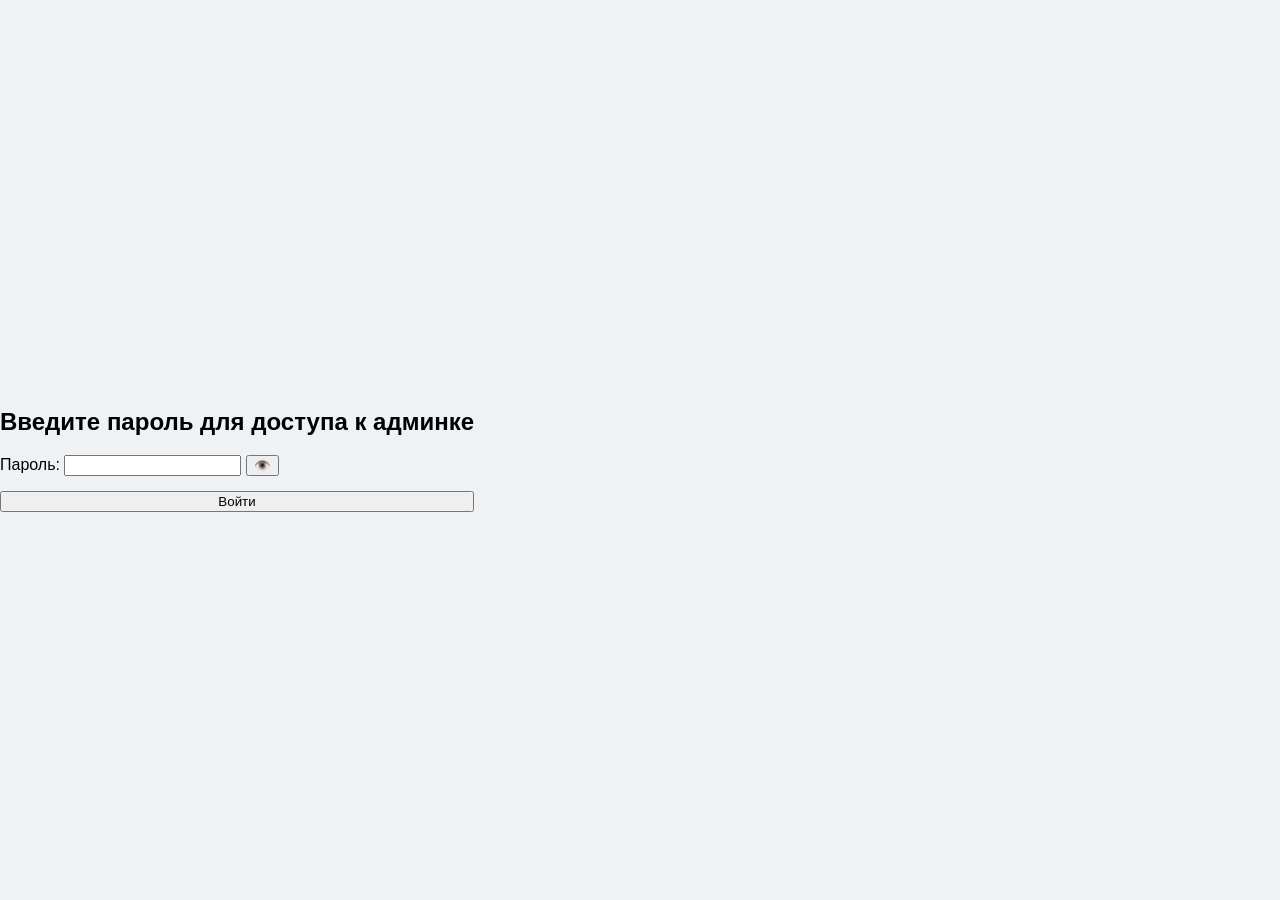
<file: admin.html>
<!DOCTYPE html>
<html lang="ru">
<head>
    <meta charset="UTF-8">
    <meta name="viewport" content="width=device-width, initial-scale=1.0">
    <title>Админка</title>
    <link rel="stylesheet" href="css/style1.css">
    <link rel="stylesheet" href="css/mer.css">
    <script src="script/admin.js" defer></script>
</head>
<body>
    <div class='login-container' id='loginContainer' style='display:none;'>
        <form id='adminLoginForm'>
            <h2>Введите пароль для доступа к админке</h2>
            <div class='form-group'>
                <label for='admin-password'>Пароль:</label>
                <input type='password' id='admin-password' required>
                <button type='button' id='togglePassword'>👁️</button> 
            </div>
            <button type='submit'>Войти</button>
        </form>
    </div>

    <div class='sidebar' id='sidebar' style='display:none;'>
        <img src='img/free-icon-boy-4537069.png' alt='Логотип'> 
        <h2>Админка</h2>
        <a href='correct.html'>Управление пользователями</a>
        <a href='admin.html' id='viewOrdersLink'>Заявки пользователей</a> 
        <a id='logoutBtn' href='#'>Выход</a> 
    </div>

    <section class='admin-panel' id='adminContent' style='display:none;'> 
        <h2>Заказы мероприятий</h2> 
       
        <table id='orderTable'> 
            <thead> 
                <tr> 
                    <th>Код мероприятия</th> 
                    <th>Название мероприятия</th> 
                    <th>Дата и время проведения</th> 
                    <th>Место проведения</th> 
                    <th>Ответственное лицо</th> 
                    <th>Список участников</th> 
                    <th>Состояние</th> 
                    <th>Действия</th>  
                </tr> 
            </thead> 
            <tbody></tbody> 
        </table>

        <div id='orderMessage'></div>

    </section>
</body>
</html>
</file>
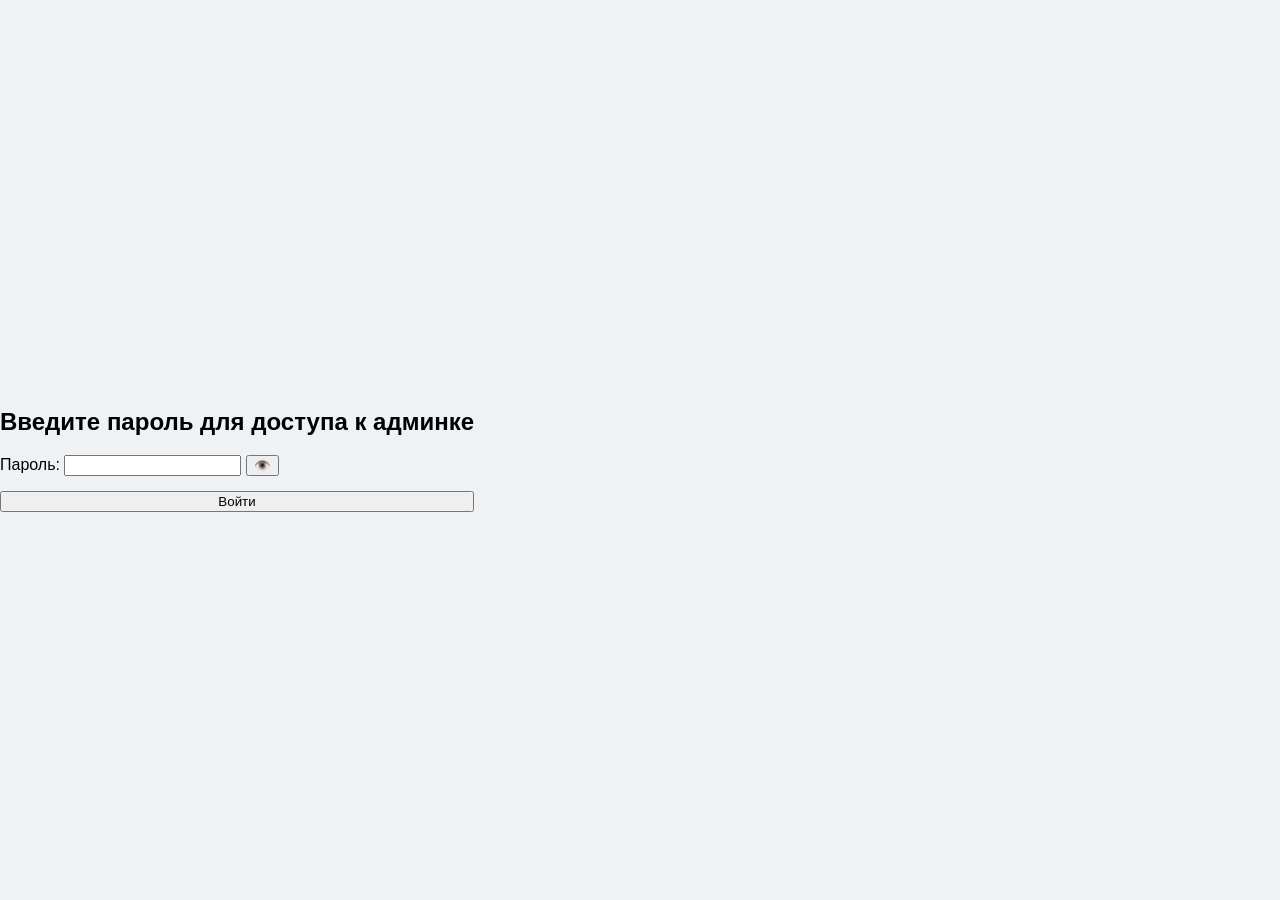
<file: correct.html>
<!DOCTYPE html>
<html lang="ru">
<head>
    <meta charset="UTF-8">
    <meta name="viewport" content="width=device-width, initial-scale=1.0">
    <title>Админка</title>
    <link rel="stylesheet" href="css/style1.css">
    <script src="script/correct.js" defer></script>
</head>
<body>

    <div class="login-container" id="loginContainer" style="display:none;">
        <form id="adminLoginForm">
            <h2>Введите пароль для доступа к админке</h2>
            <div class="form-group">
                <label for="admin-password">Пароль:</label>
                <input type="password" id="admin-password" required>
                <button type="button" id="togglePassword">👁️</button> 
            </div>
            <button type="submit">Войти</button>
        </form>
    </div>

    <div class="sidebar" id="sidebar" style="display:none;">
        <img src="img/free-icon-boy-4537069.png" alt="Логотип">
        <h2>Админка</h2>
        <a href="correct.html">Управление пользователями</a>
        <a href="admin.html">Заявки пользователей</a> 
        <a id='logoutBtn' href="#">Выход</a> 
    </div>

    <section class="admin-panel" id="adminContent" style="display:none;">
        <h2>Управление пользователями</h2>
        
        <table id="userTable">
            <thead>
                <tr>
                    <th>Имя</th>
                    <th>Email</th>
                    <th>Телефон</th>
                    <th>Дата рождения</th>
                    <th>Пароль</th> 
                    <th>Действия</th>
                    <th>Изгнать</th>
                </tr>
            </thead>
            <tbody></tbody>
        </table>

    
        <div id="editModal">
            <h3>Редактировать пользователя</h3>
            <form id="editForm">
                <input type="hidden" id="edit-index">
                <div class="form-group">
                    <label for="edit-name">Имя:</label>
                    <input type="text" id="edit-name" required>
                </div>

                <div class="form-group">
                    <label for="edit-email">Электронная почта:</label>
                    <input type="email" id="edit-email" required>
                </div>

                <div class="form-group">
                    <label for="edit-phone">Телефон:</label>
                    <input type="tel" id="edit-phone" required>
                </div>

                <div class="form-group">
                    <label for="edit-date">Дата рождения:</label>
                    <input type="date" id="edit-date" required>
                </div>

             
                <div class="form-group">
                    <label for="edit-password">Пароль:</label>
                    <input type='text' id='edit-password' required disabled>
                </div>

                <button type="submit">Сохранить изменения</button>
                <button type="button" onclick="closeModal()">Закрыть</button>
            </form>
        </div>

      
        <div id="deleteModal">
            <h3>Подтверждение удаления</h3>
            <p>Вы уверены, что хотите удалить этого пользователя?</p>
            <button id='confirmDeleteBtn'>Да, удалить</button>
            <button onclick='closeDeleteModal()'>Отмена</button>
        </div>

    </section>

</body>
</html>
</file>
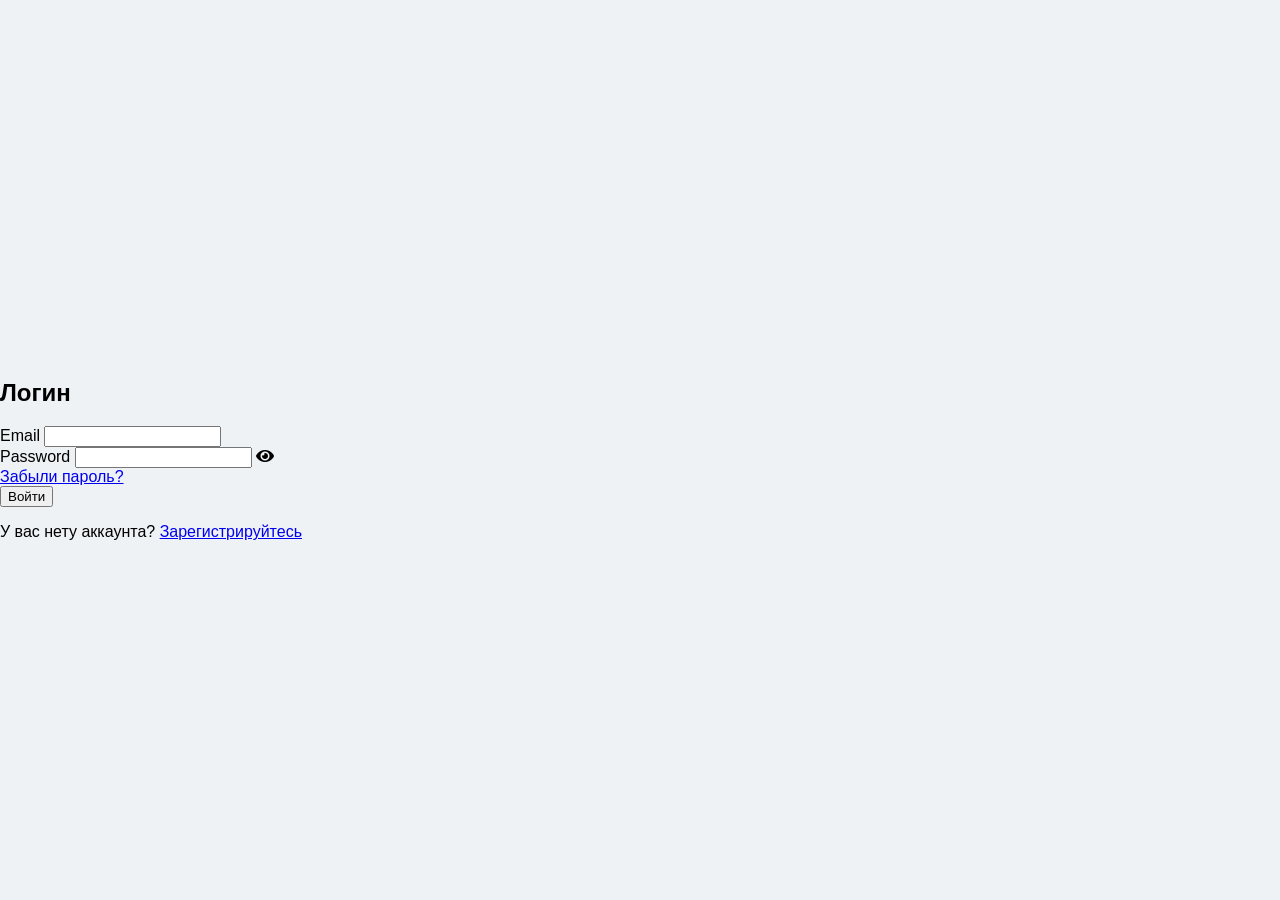
<file: index 2.html>
<html>
<head>
    <title>Login Page</title>
    <link rel="stylesheet" href="https://cdnjs.cloudflare.com/ajax/libs/font-awesome/5.15.3/css/all.min.css">
    <link rel="stylesheet" href="css/style1.css">
    <script src="script/script.js"></script>
</head>
<body>
    <body>
        <div class="login-container">
            <div class="login-left">
          </div>
          <div class="login-right">
              <h2>Логин</h2>
              <form class="login-form">
                  <div class="input-wrapper">
                      <label for="email">Email</label>
                      <input type="email" id="email" name="email" required>
                  </div>
                  <div class="input-wrapper password-wrapper">
                      <label for="password">Password</label>
                      <input type="password" id="password" name="password" required>
                      <i class="fas fa-eye toggle-password" onclick="togglePassword()"></i>
                  </div>
                  <div class="forgot-password">
                      <a href="#">Забыли пароль?</a>
                  </div>
                  <button type="submit" class="login-button">Войти</button>
              </form>
              <div class="signup-link">
                  У вас нету аккаунта? <a href="#">Зарегистрируйтесь</a>
              </div>
          </div>
        </div>
    </body>
</body>
</html>
</file>
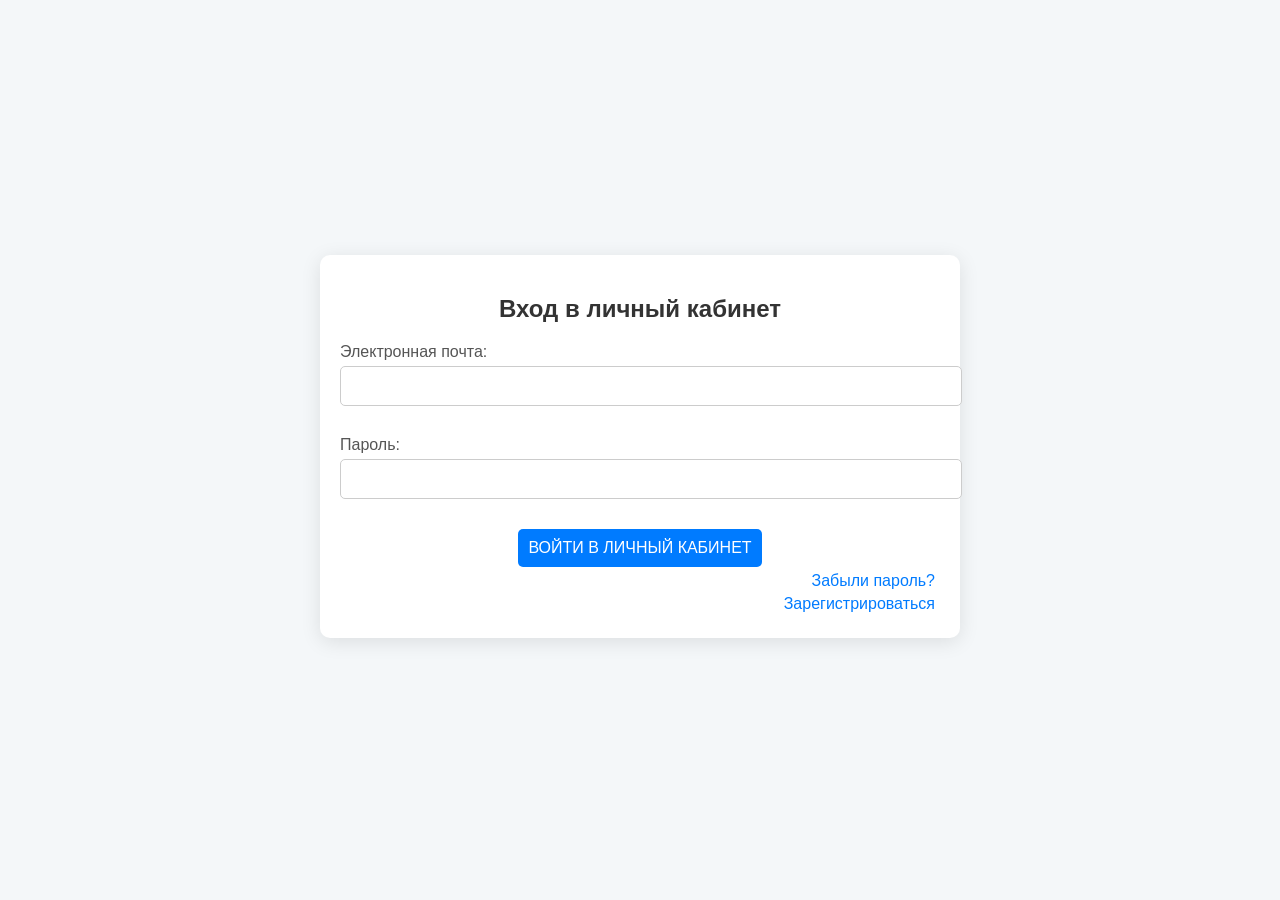
<file: lich.html>
<!DOCTYPE html>
<html lang="ru">
<head>
    <meta charset="UTF-8">
    <meta name="viewport" content="width=device-width, initial-scale=1.0">
    <title>Личный кабинет</title>
    <link rel="stylesheet" href="css/kabinet.css">
    <script src="script/lich.js" defer></script> 
</head>
<body>
    <div class="container">
        <h1>Личный кабинет</h1>
        <div class="profile-info">
            <a class="text-shapka" href="index7.html">
                <img src="img/free-icon-boy-4537069.png" alt="Фото профиля" class="profile-pic" id="profile-pic">
            </a>
            <div class="user-details">
                <h2 id="user-name">Иван Иванов</h2>
                <p id="user-email">Email: ivan@example.com</p>
                <p id="user-phone">Телефон: +7 (999) 123-45-67</p>
            </div>
        </div>

        <div class="menu">
            <a href="#" class="menu-item" onclick="toggleEditForm()">Редактировать профиль</a>
            <a href="#" class="menu-item" onclick="toggleEventsList()">Моя История</a>
            <a href="#" class="menu-item" onclick="toggleOrderEventForm()">Заказать мероприятие</a>
            <a href="#" class="menu-item" onclick="toggleAcceptedEventsList()">Принятые мероприятия</a> <!-- Изменено -->
            <a href="#" class="menu-item" onclick="logout()">Выйти</a>
        </div>

        <div class="edit-form" id="edit-form" style="display: none;">
            <h3>Редактировать профиль</h3>
            <input type="text" id="edit-name" placeholder="Имя" />
            <input type="email" id="edit-email" placeholder="Email" />
            <input type="tel" id="edit-phone" placeholder="Телефон" />
            <button onclick="saveProfile()">Сохранить</button>
        </div>

        <div class='order-event-form' id='order-event-form' style='display: none;'>
            <h3>Заказать мероприятие</h3>
            <input type='text' id='event-code' placeholder='Код мероприятия' />
            <input type='text' id='event-name' placeholder='Название мероприятия' />
            <input type='datetime-local' id='event-date-time' min="1000-01-01T00:00" max="9999-12-31T23:59" />
            <input type='text' id='event-location' placeholder='Место проведения' />
            <input type='text' id='event-responsible' placeholder='Ответственное лицо' />
            <input type='text' id='event-participants' placeholder='Список участников (через запятую)' />
            <input type='file' id='event-image' accept='image/*' />
            <textarea id='event-description' placeholder='Описание мероприятия'></textarea>
            <button onclick='orderEvent()'>Заказать</button>
        </div>

        <!-- Новый контейнер для принятых мероприятий -->
        <div class='accepted-events-list' id='accepted-events-list' style='display: none;'>
            <h3>Принятые мероприятия</h3>
            <div class='accepted-events-container'></div> <!-- Контейнер для карточек мероприятий -->
        </div>

        <!-- Список мероприятий -->
        <div class='orders-list' id='events-list' style='display: none;'>
            <h3>Мои мероприятия</h3>
            <table class='events-table'>
                <thead>
                    <tr>
                        <th>Код мероприятия</th>
                        <th>Название мероприятия</th>
                        <th>Дата и время проведения</th>
                        <th>Место проведения</th>
                        <th>Ответственное лицо</th>
                        <th>Список участников</th>
                        <th>Описание</th> 
                        <th>Изображение</th> 
                        <th>Состояние заказа</th>
                    </tr>
                </thead>
                <tbody></tbody>
            </table>
        </div>

    </div>

    
</body>
</html>
</file>
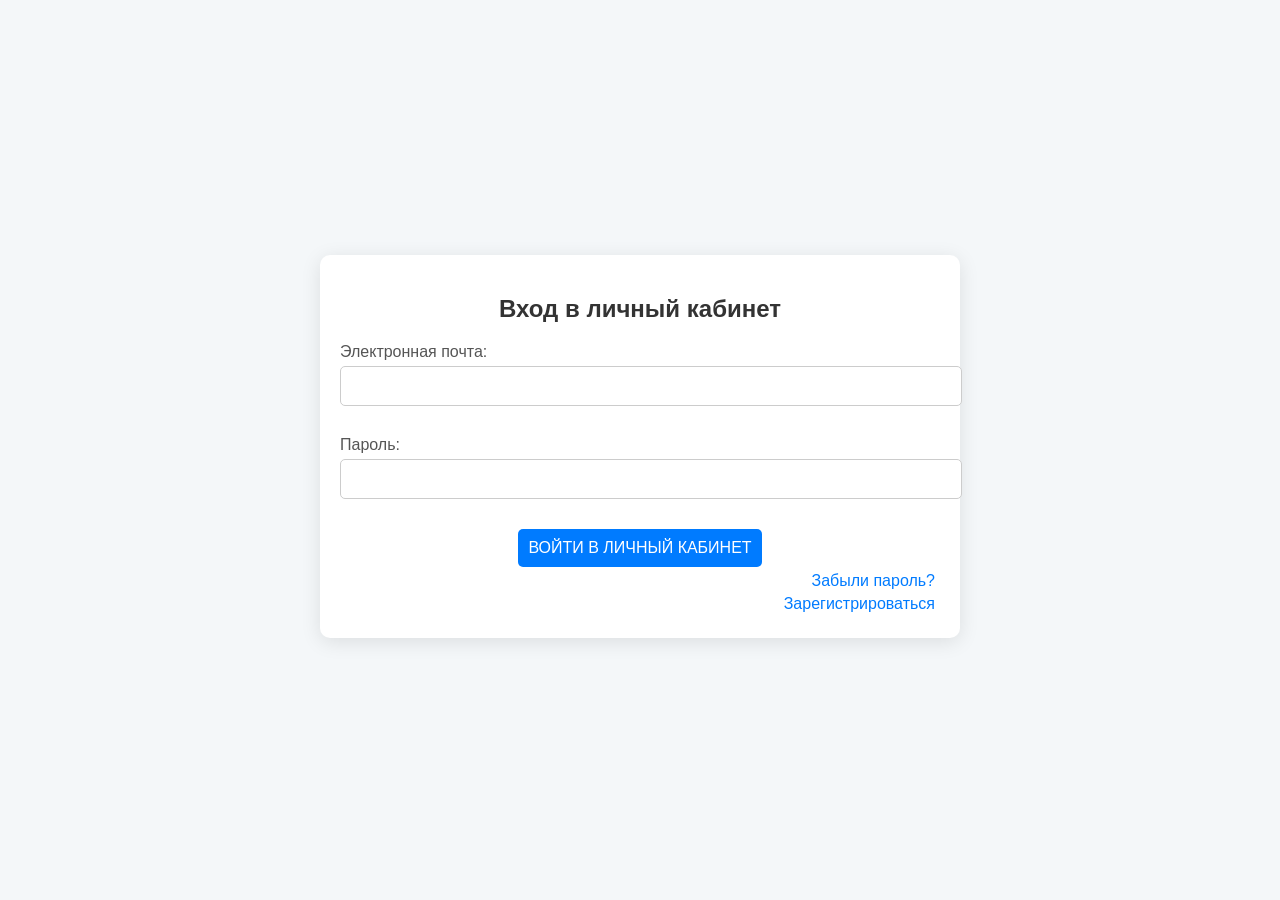
<file: login.html>
<!DOCTYPE html>
<html lang="ru">
<head>
      <meta charset="UTF-8">
      <meta name="viewport" content="width=device-width, initial-scale=1.0">
      <title>Вход</title>
      <link rel="stylesheet" href="css/style3.css">
      <script src="script/login.js" defer></script>
</head>
<body>
      <form id="loginForm" class="signup">
            <h2>Вход в личный кабинет</h2>
            <div class="form-group">
                <label for="login-email">Электронная почта:</label>
                <input type="email" id="login-email" required>
            </div>
            <div class="form-group">
                <label for="login-password">Пароль:</label>
                <input type="password" id="login-password" required>
            </div>

            <button type="submit">ВОЙТИ В ЛИЧНЫЙ КАБИНЕТ</button>
            <a href="sbros.html" id="forgot-password">Забыли пароль?</a>
            <a href="register.html" id="register-link">Зарегистрироваться</a>

            <div class="icon-container">
                <div class="profile-icon" id="profile-icon"></div>
            </div>
      </form>
</body>
</html>
</file>
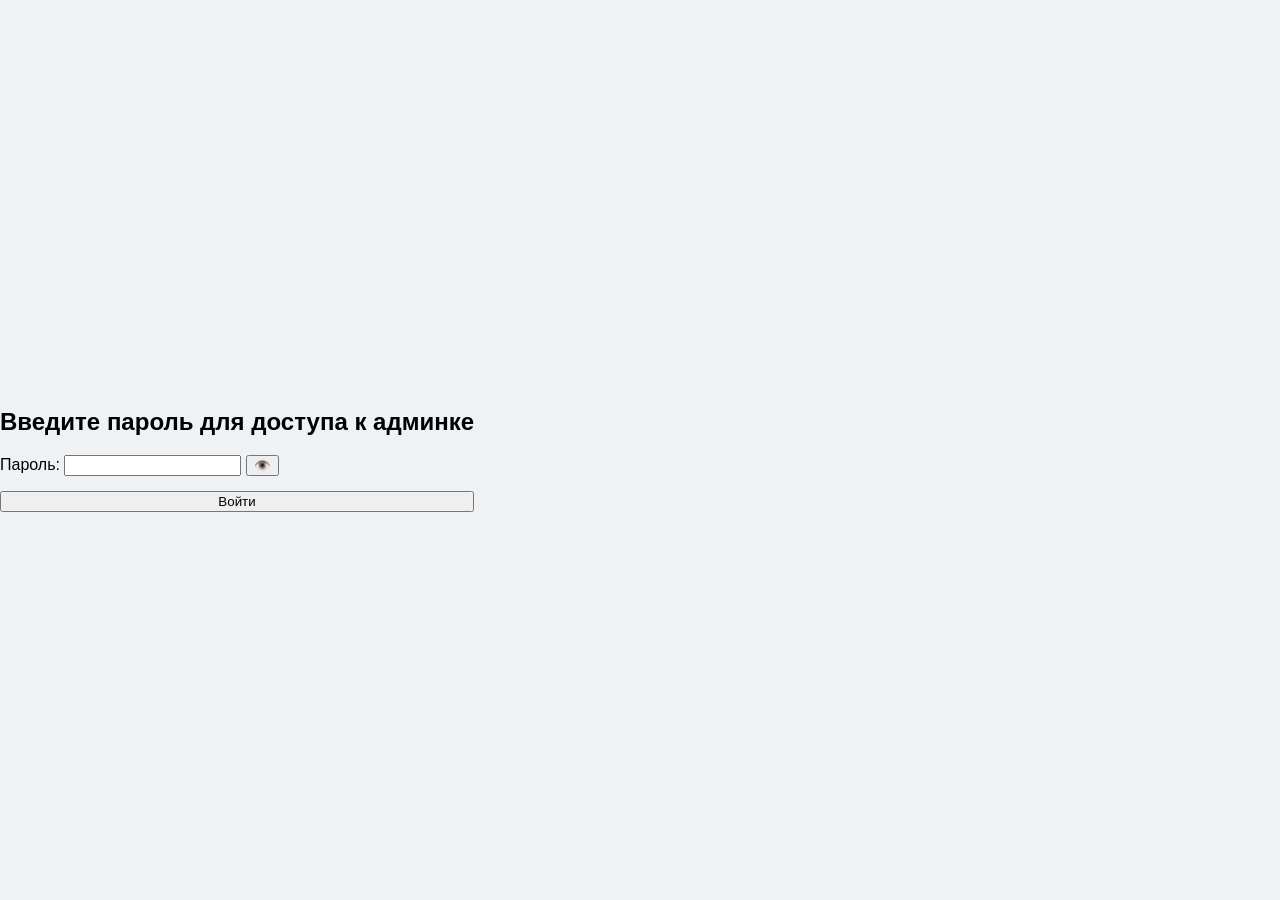
<file: mer.html>
<!DOCTYPE html>
<html lang="ru">
<head>
    <meta charset="UTF-8">
    <meta name="viewport" content="width=device-width, initial-scale=1.0">
    <title>Админка</title>
    <link rel="stylesheet" href="css/mer.css">
    <script src="script/mer.js" defer></script> 
</head>
<body>
    <div class='login-container' id='loginContainer' style='display:none;'>
        <form id='adminLoginForm'>
            <h2>Введите пароль для доступа к админке</h2>
            <div class='form-group'>
                <label for='admin-password'>Пароль:</label>
                <input type='password' id='admin-password' required>
                <button type='button' id='togglePassword'>👁️</button> 
            </div>
            <button type='submit'>Войти</button>
        </form>
    </div>

    
    <div class='sidebar' id='sidebar' style='display:none;'>
        <img src='img/free-icon-boy-4537069.png' alt='Логотип'> 
        <h2>Админка</h2>
        <a href='correct.html'>Управление пользователями</a>
        <a href='admin.html' id='viewOrdersLink'>Заявки пользователей</a> 
        <a id='logoutBtn' href='#'>Выход</a> 
    </div>

 
    <section class='admin-panel' id='adminContent' style='display:none;'> 
        <h2>Заказы мероприятий</h2> 
       
        <table id='orderTable'> 
            <thead> 
                <tr> 
                    <th>Код мероприятия</th> 
                    <th>Название мероприятия</th> 
                    <th>Дата и время проведения</th> 
                    <th>Место проведения</th> 
                    <th>Ответственное лицо</th> 
                    <th>Список участников</th> 
                    <th>Состояние</th> 
                    <th>Действия</th>  
                </tr> 
            </thead> 
            <tbody></tbody> 
        </table>

        <div id='orderMessage'></div>
    </section>
</body>
</html>
</file>
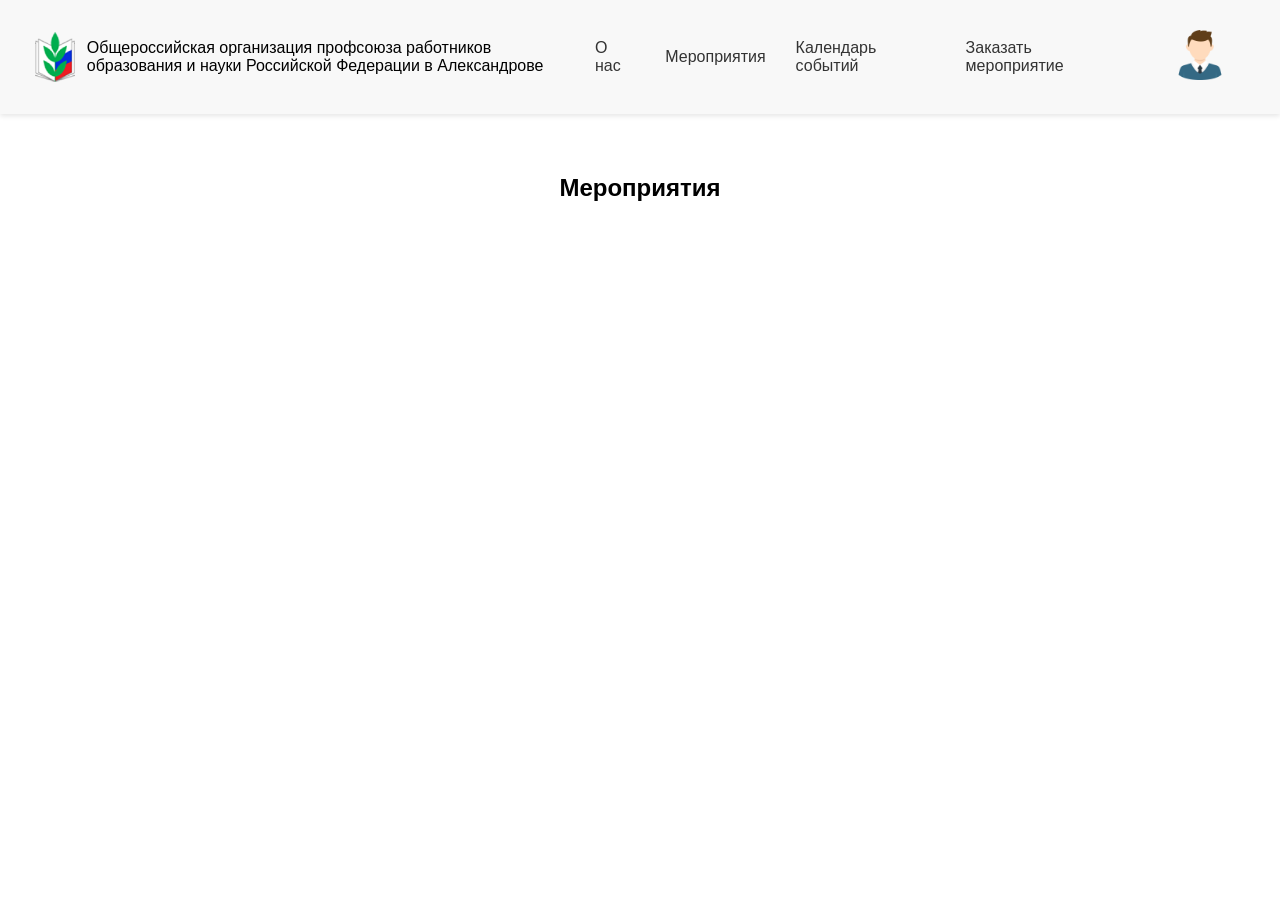
<file: meropriat.html>
<!DOCTYPE html>
<html lang="ru">
<head>
    <meta charset="UTF-8">
    <meta name="viewport" content="width=device-width, initial-scale=1.0">
    <title>Мероприятия</title>
    <link rel="stylesheet" href="css/meropriat.css">
    <script src="script/meropriat.js" defer></script>
</head>
<body>

    <div class="navbar">
        <a href="index7.html">
            <p class="logo-text"><img alt="Логотип организации" height="50" src="img/logo.png" width="150"/>Общероссийская организация профсоюза работников образования и науки Российской Федерации в Александрове</p> 
        </a>
        <div class="nav-barimg">
            <a href="#">О нас</a>
            <a href="#">Мероприятия</a>
            <a href="#">Календарь событий</a>
            <a href="lich.html">Заказать мероприятие</a>

            <div class="profile-container" onclick="toggleDropdown()">
                <a href="lich.html">
                    <img id="profile-pic" src="img/free-icon-boy-4537069.png" alt="Фотография профиля" style="cursor:pointer;"/>
                </a>
                <ul id="dropdown" class="dropdown-content">
                    <li><a href="lich.html" onclick="viewProfile()">Профиль</a></li>
                    <li><a href="lich.html" onclick="viewProfile()">Мои заявки</a></li>
                    <li><a href="login.html" onclick="logout()">Выход</a></li>
                </ul>
            </div>
        </div>
    </div>

    <section class="main-container1">
        <div class="main-container">
            <div class="content-section">
                <h2>Мероприятия</h2>
                <div class="event-list"></div> 
            </div>
        </div>
    </section>

</body>
</html>
</file>
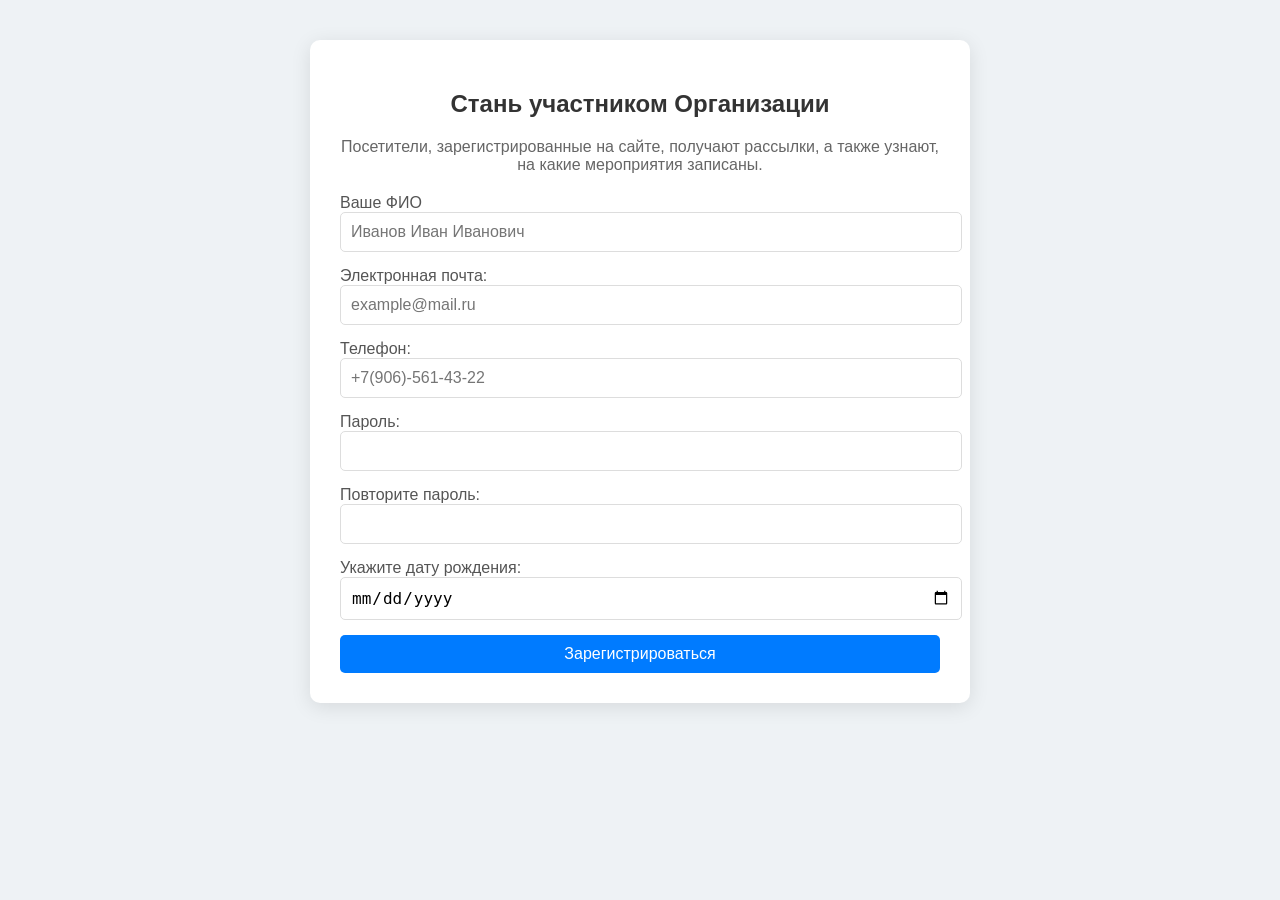
<file: register.html>
<!DOCTYPE html>
<html lang="ru">
<head>
    <meta charset="UTF-8">
    <meta name="viewport" content="width=device-width, initial-scale=1.0">
    <title>Регистрация</title>
    <link rel="stylesheet" href="css/style1.css">
    <script src="script/register.js" defer></script>

</head>
<body>
    <section class="signup">
        <h2>Стань участником Организации</h2>
        <p>Посетители, зарегистрированные на сайте, получают рассылки, а также узнают, на какие мероприятия записаны.</p>
        <form id="registrationForm">
            <div class="form-group">
                <label for="name">Ваше ФИО</label>
                <input type="text" id="name" name="name" required placeholder="Иванов Иван Иванович">
            </div>

            <div class="form-group">
                <label for="email">Электронная почта:</label>
                <input type="email" id="email" name="email" required placeholder="example@mail.ru">
            </div>

            <div class="form-group">
                <label for="phone">Телефон:</label>
                <input type="tel" id="phone" name="phone" required placeholder="+7(906)-561-43-22">
            </div>

            <div class="form-group">
                <label for="password">Пароль:</label>
                <input type="password" id="password" name="password" required minlength="6" title="Пароль должен содержать минимум 6 символов.">
            </div>

            <div class="form-group">
                <label for="confirm-password">Повторите пароль:</label>
                <input type="password" id="confirm-password" name="confirm-password" required minlength="6">
            </div>

            <div class="form-group">
                <label for="date">Укажите дату рождения:</label>
                <input type="date" id="date" name="date" required max="<?php echo date('Y-m-d', strtotime('-18 years')); ?>">
            </div>

            <button type="submit">Зарегистрироваться</button>
        </form>
    </section>
</body>
</html>
</file>
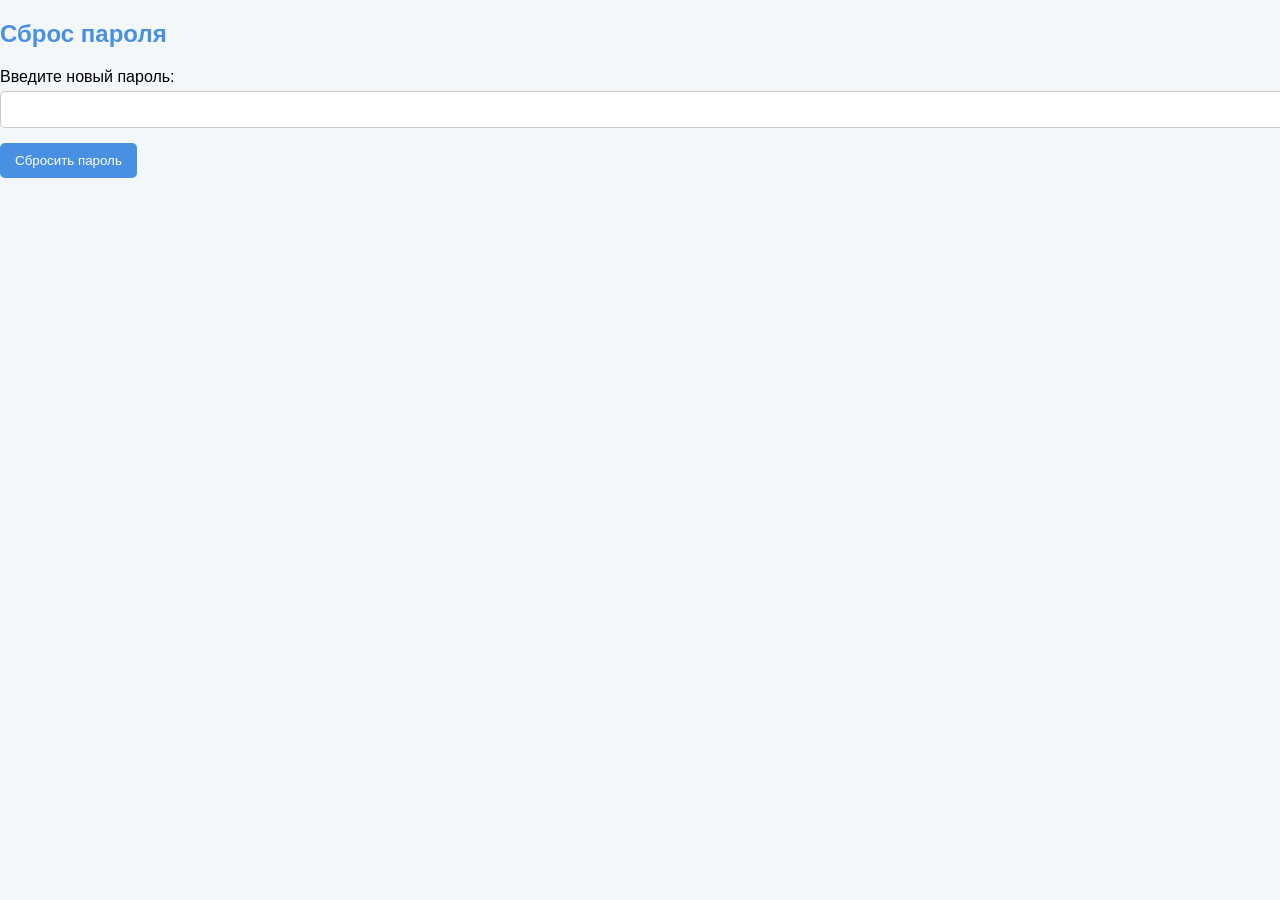
<file: reset_password.html>
<!DOCTYPE html>
<html lang="ru">
<head>
    <meta charset="UTF-8">
    <meta name="viewport" content="width=device-width, initial-scale=1.0">
    <title>Сброс пароля</title>
    <link rel="stylesheet" href="css/style3.css">
    <script src="script/reset_script.js" defer></script> 
</head>
<body>
    <h2>Сброс пароля</h2>
    <form id="newPasswordForm">
        <label for="new_password">Введите новый пароль:</label>
        <input type="password" id="new_password" required>
        <button type="submit">Сбросить пароль</button>
    </form>

  
    <div id="message"></div> 
</body>
</html>
</file>
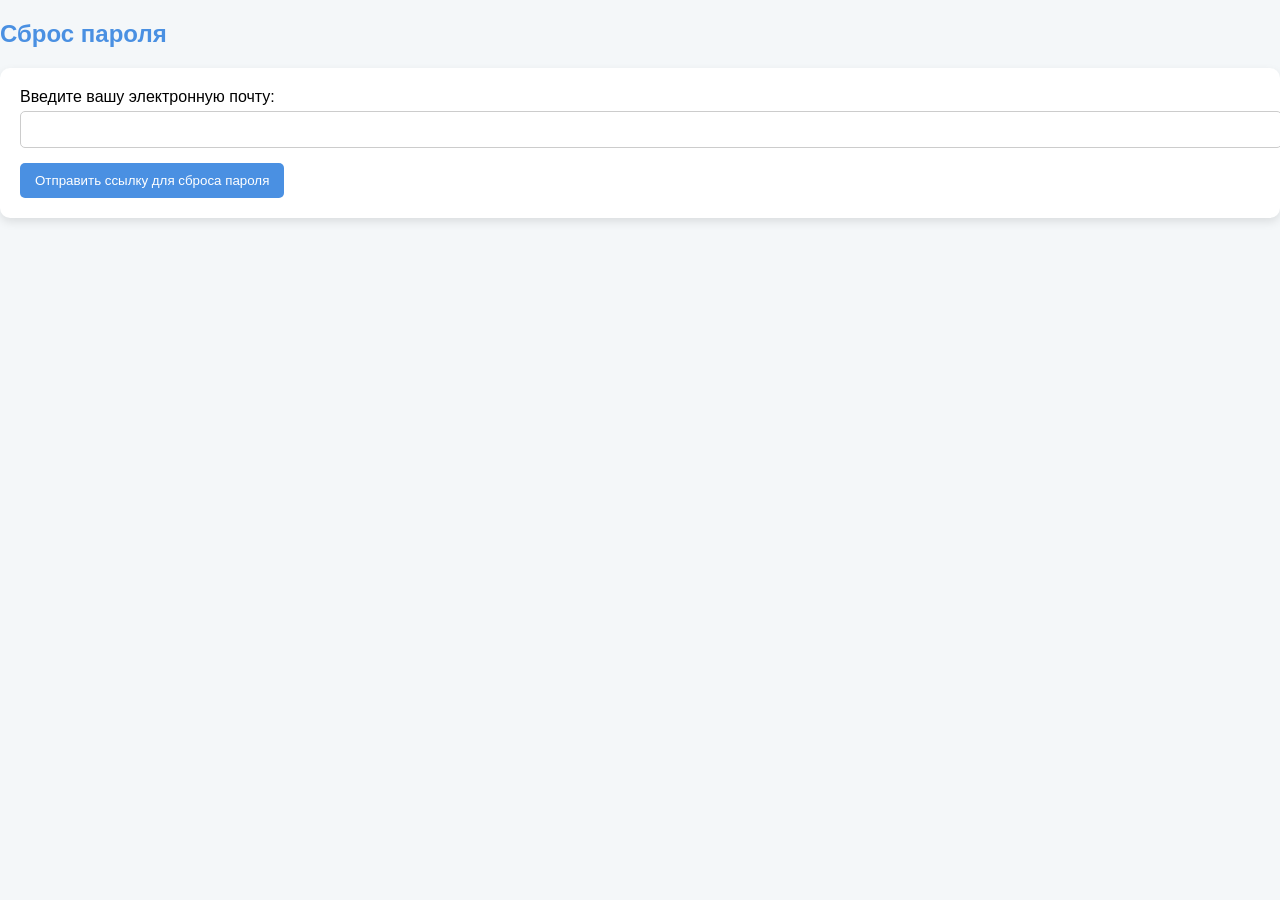
<file: sbros.html>
<!DOCTYPE html>
<html lang="ru">
<head>
    <meta charset="UTF-8">
    <meta name="viewport" content="width=device-width, initial-scale=1.0">
    <title>Сброс пароля</title>
    <link rel="stylesheet" href="css/style3.css"> 
    <script src="script/sbros.js" defer></script> 
</head>
<body>
    <h2>Сброс пароля</h2>
    <form id="resetPasswordForm">
        <label for="email">Введите вашу электронную почту:</label>
        <input type="email" id="email" required>
        <button type="submit">Отправить ссылку для сброса пароля</button>
    </form>

 
    <div id="resetLinkContainer" style="display: none;">
        <p>Ссылка для сброса пароля:</p>
        <input type="text" id="resetLink" readonly>
        <button id="copyButton">Скопировать ссылку</button>
        <p id="copyMessage" style="color: green; display: none;">Ссылка скопирована!</p>
    </div>

   
    <div id="message"></div> 
</body>
</html>
</file>
<file: css/style1.css>
body {
    font-family: 'Arial', sans-serif;
    background-color: #eef2f5; 
    margin: 0;
    padding: 0;
}

.signup {
    text-align: center;
    margin-top: 40px;
    width: 100%;
    max-width: 600px;
    margin-left: auto;
    margin-right: auto;
    background-color: #ffffff; 
    padding: 30px; 
    border-radius: 10px; 
    box-shadow: 0 4px 20px rgba(0, 0, 0, 0.1); 
}

.signup h2 {
    margin-bottom: 20px;
    color: #333; 
}

.signup p {
    margin-bottom: 20px;
    color: #666; 
}

.signup form {
    display: flex;
    flex-direction: column;
}

.form-group {
    margin-bottom: 15px; 
}

.signup label {
    text-align: left;
    display: block;
    font-size: 16px;
    color: #555; 
}

.signup input {
    padding: 10px;
    font-size: 16px;
    border: 1px solid #ddd;
    border-radius: 5px;
    width: 100%; 
    transition: border-color 0.3s; 
}

.signup input:focus {
    border-color: #007bff; 
}

.signup button {
    padding: 10px;
    font-size: 16px;
    color: #fff;
    background-color: #007bff; 
    border: none;
    border-radius: 5px;
    cursor: pointer;
    transition: background-color 0.3s; 
}

.signup button:hover {
    background-color: #0056b3; 
}

.signup a{
    display: flex;
    justify-content: flex-end;
    margin-top: 10px;
    text-decoration: none;
    color: #007bff;
}

.ioio{
    color: #666;
}

body {
    display: flex; 
}

.sidebar {
    height: 915px;
    width: 220px; 
    background-color: #ffffff; 
    padding: 20px;
    box-shadow: 2px 0 5px rgba(0,0,0,0.1);
}

.sidebar img {
    width: 80px; 
    height: auto; 
    margin: 0 auto; 
    display: block; 
}

.sidebar h2 {
    text-align: center;
}

.sidebar a {
    display: block;
    padding: 10px;
    margin-bottom: 10px; 
    text-decoration: none;
    color: #333;
    border-radius: 5px;
    
}

.sidebar a:hover {
   background-color:#e7f1ff; 
   color:#007bff; 
   box-shadow: inset 0 -3px 0 rgba(255,255,255,0.3); 
}

.admin-panel {
   flex-grow: 1;
   padding: 20px;
   background-color:#ffffff; 
   box-shadow :0 4px 20px rgba(0,0,0,0.1); 
}

#userTable {
   width :100%;
   border-collapse :collapse ;
   margin-top :20px ; 
}

#userTable th,
#userTable td {
   border :1px solid #ccc ;
   padding :12px ; 
   text-align :left ;
   background-color:#f9f9f9 ; 
}

#userTable th {
   background-color:#007bff ; 
   color :#fff ; 
}

.login-container {
   display :flex ; 
   justify-content :center ; 
   align-items :center ; 
   height :100vh ; 
}

#editModal,
#deleteModal,
#notification {
    display:none ; 
    position :fixed ; 
    top :50%; 
    left :50%; 
    transform :translate(-50%, -50%);
    background-color :white ; 
    padding :30px ; 
    box-shadow :0 4px 20px rgba(0,0,0,0.5);
    z-index :1000 ;
    border-radius :10px;
 }
 .admin-login{
    display: flex;
    flex-direction: column;
    justify-content: center;
 }
 #adminLoginForm{
    display: flex;
    justify-content: center;
    flex-direction: column;
 }

 #addEventForm{
    display: flex;
    flex-direction: column;
 }



 .admin-login {
     padding: 20px;
 }

 .form-group {
     margin-bottom: 15px;
 }
</file>
<file: css/mer.css>
body {
    font-family: 'Arial', sans-serif;
    background-color: #eef2f5; 
    margin: 0;
    padding: 0;
}

.signup {
    text-align: center;
    margin-top: 40px;
    width: 100%;
    max-width: 600px;
    margin-left: auto;
    margin-right: auto;
    background-color: #ffffff; 
    padding: 30px; 
    border-radius: 10px; 
    box-shadow: 0 4px 20px rgba(0, 0, 0, 0.1); 
}

.signup h2 {
    margin-bottom: 20px;
    color: #333; 
}

.signup p {
    margin-bottom: 20px;
    color: #666; 
}

.signup form {
    display: flex;
    flex-direction: column;
}

.form-group {
    margin-bottom: 15px; 
}

.signup label {
    text-align: left;
    display: block;
    font-size: 16px;
    color: #555; 
}

.signup input {
    padding: 10px;
    font-size: 16px;
    border: 1px solid #ddd;
    border-radius: 5px;
    width: 100%; 
    transition: border-color 0.3s; 
}

.signup input:focus {
    border-color: #007bff; 
}

.signup button {
    padding: 10px;
    font-size: 16px;
    color: #fff;
    background-color: #007bff; 
    border: none;
    border-radius: 5px;
    cursor: pointer;
    transition: background-color 0.3s; 
}

.signup button:hover {
    background-color: #0056b3; 
}

.signup a{
    display: flex;
    justify-content: flex-end;
    margin-top: 10px; 
    text-decoration: none;
    color: #007bff;
}

.ioio{
    color: #666;
}

body {
    display: flex; 
}

.sidebar {
    height: 915px;
    width: 220px; 
    background-color: #ffffff; 
    padding: 20px;
    box-shadow: 2px 0 5px rgba(0,0,0,0.1);
}

.sidebar img {
    width: 80px; 
    height: auto; 
    margin: 0 auto; 
    display: block; 
}

.sidebar h2 {
    text-align: center;
}

.sidebar a {
    display: block;
    padding: 10px;
    margin-bottom: 10px; 
    text-decoration: none;
    color: #333;
    border-radius: 5px;
    
}

.sidebar a:hover {
   background-color:#e7f1ff; 
   color:#007bff; 
   box-shadow: inset 0 -3px 0 rgba(255,255,255,0.3); 
}

.admin-panel {
   flex-grow: 1;
   padding: 20px;
   background-color:#ffffff; 
   box-shadow :0 4px 20px rgba(0,0,0,0.1); 
}

#userTable {
   width :100%;
   border-collapse :collapse ;
   margin-top :20px ; 
}

#userTable th,
#userTable td {
   border :1px solid #ccc ;
   padding :12px ; 
   text-align :left ;
   background-color:#f9f9f9 ; 
}

#userTable th {
   background-color:#007bff ; 
   color :#fff ; 
}

.login-container {
   display :flex ; 
   justify-content :center ; 
   align-items :center ; 
   height :100vh ; 
}

#editModal,
#deleteModal,
#notification {
    display:none ; 
    position :fixed ; 
    top :50%; 
    left :50%; 
    transform :translate(-50%, -50%);
    background-color :white ; 
    padding :30px ; 
    box-shadow :0 4px 20px rgba(0,0,0,0.5);
    z-index :1000 ;
    border-radius :10px;
 }
 .admin-login{
    display: flex;
    flex-direction: column;
    justify-content: center;
 }
 #adminLoginForm{
    display: flex;
    justify-content: center;
    flex-direction: column;
 }

 #addEventForm{
    display: flex;
    flex-direction: column;
 }

 #orderTable {
    width: 100%;
    border-collapse: collapse; 
    margin-top: 20px; 
}

#orderTable th,
#orderTable td {
    border: 1px solid #ccc; 
    padding: 12px;
    text-align: left; 
}

#orderTable th {
    background-color: #007bff; 
    color: #fff; 
}

#orderTable tr:nth-child(even) {
    background-color: #f9f9f9; 
}

#orderTable tr:hover {
    background-color: #e7f1ff; 
}
</file>
<file: css/kabinet.css>
body {
            font-family: Arial, sans-serif;
            background-color: #f0f2f5;
            margin: 0;
            padding: 0;
        }
        .container {
            max-width: 1231px;
            margin: 50px auto;
            background-color: #fff;
            border-radius: 8px;
            box-shadow: 0 0 10px rgba(0,0,0,0.1);
            padding: 20px;
        }
        h1 {
            color: #1877f2;
            text-align: center;
        }
        .profile-info {
            display: flex;
            align-items: center;
            margin-bottom: 20px;
        }
        .profile-pic {
            width: 100px;
            height: 100px;
            border-radius: 50%;
            object-fit: cover;
            margin-right: 20px;
        }
        .user-details {
            flex-grow: 1;
        }
        .user-details h2 {
            margin: 0 0 10px 0;
        }
        .user-details p {
            margin: 5px 0;
            color: #65676b;
        }
        .menu {
            display: flex;
            justify-content: space-around;
            margin-top: 20px;
        }
        .menu-item {
            text-decoration: none;
            color: #1877f2;
            font-weight: bold;
            padding: 10px;
            border-radius: 5px;
            transition: background-color 0.3s;
        }
        .menu-item:hover {
            background-color: #e7f3ff;
        }
        .edit-form {
            display: none;
            margin-top: 20px;
        }
        .edit-form input {
            width: 100%;
            padding: 10px;
            margin-bottom: 10px;
            border: 1px solid #ddd;
            border-radius: 5px;
        }
        .edit-form button {
            background-color: #1877f2;
            color: white;
            border: none;
            padding: 10px;
            border-radius: 5px;
            cursor: pointer;
        }
        .edit-form button:hover {
            background-color: #155dbb;
        }

     
        .orders-list {
            display: none; 
            margin-top: 20px;
            background-color: #fff; 
            border-radius: 8px; 
            box-shadow: 0 0 10px rgba(0, 0, 0, 0.1);
            padding: 20px; 
        }
        
        .orders-list h3 {
            color: #1877f2; 
            text-align: center; 
            margin-bottom: 20px; 
        }
        
        .events-table {
            width: 100%;
            border-collapse: collapse; 
        }
        
        .events-table th,
        .events-table td {
            border: 1px solid #ccc; 
            padding: 12px; 
            text-align: left; 
        }
        
        .events-table th {
            background-color: #1877f2; 
            color: #fff; 
        }
        
        .events-table tr:nth-child(even) {
            background-color: #f9f9f9; 
        }
        
        .events-table tr:hover {
            background-color: #e7f3ff; 
        }
        
        .events-table td {
            transition: background-color 0.3s; 
        }

        #order-event-form {
            background-color: #ffffff; 
            border-radius: 8px; 
            box-shadow: 0 0 10px rgba(0, 0, 0, 0.1); 
            padding: 20px; 
            margin-top: 20px; 
        }
        
        #order-event-form h3 {
            color: #1877f2; 
            text-align: center; 
            margin-bottom: 20px; 
        }
        
       #order-event-form input {
            width: 100%; 
            padding: 10px; 
            margin-bottom: 10px; 
            border: 1px solid #ddd; 
            border-radius: 5px; 
            font-size: 16px; 
        }
        
        #order-event-form button {
            background-color: #1877f2; 
            color: white; 
            border: none; 
            padding: 10px; 
            border-radius: 5px; 
            cursor: pointer; 
            width: 100%; 
        }
        
        #order-event-form button:hover {
            background-color: #155dbb; 
        }

        .text-shapka{
            text-decoration: none;
            color: black;
        }
        .accepted-events-container {
            display: flex;
            flex-wrap: wrap;
            gap: 20px; /* Отступ между карточками */
        }
        
       .accepted-events-list{
        width: 100%;
       }

       .event-card>img {
        display: flex;
        width: 390px; 
        height: 300px; 
        
    }
    .input-error {
        border: 2px solid red;
    }
</file>
<file: css/style3.css>
body {
      font-family: 'Arial', sans-serif;
      background-color: #f4f7f9;
      margin: 0;
      padding: 0;
  }
  
  .signup {
      text-align: center;
      margin-top: 255px;
      width: 100%;
      max-width: 600px;
      margin-left: auto;
      margin-right: auto;
      background-color: #ffffff; 
      padding: 20px; 
      border-radius: 10px; 
      box-shadow: 0 4px 20px rgba(0, 0, 0, 0.1); 
  }
  
  .signup h2 {
      margin-bottom: 20px;
      color: #333; 
  }
  
  .signup p {
      margin-bottom: 20px;
      color: #666; 
  }
  
  .signup form {
      display: flex;
      flex-direction: column;
  }
  
  .form-group {
      margin-bottom: 15px; 
  }
  
  .signup label {
      text-align: left;
      display: block;
      font-size: 16px;
      color: #555; 
  }
  
  .signup input {
      padding: 10px;
      font-size: 16px;
      border: 1px solid #ddd;
      border-radius: 5px;
      width: 97%;
  }
  
  .signup button {
      padding: 10px;
      font-size: 16px;
      color: #fff;
      background-color: #007bff; 
      border: none;
      border-radius: 5px;
      cursor: pointer;
  }
  
  .signup button:hover {
      background-color: #0056b3;
  }
  
  .signup a{
      display: flex;
      justify-content: flex-end;
      margin: 5px;
      text-decoration: none;
      color: #007bff;
  }
  .ioio{
      color: #666;
  }



  .profile-icon {
      display: none;
      width: 30px; 
      height: 30px; 
      background-image: url('img/free-icon-boy-4537069.png'); 
      background-size: cover;
      margin-left: 10px; 
      vertical-align: middle;
  }
  .icon-container {
      display: flex;
      align-items: center; 
  }


 



h2 {
    color: #4a90e2;
    margin-bottom: 20px; 
}


#resetPasswordForm {
    background-color: #ffffff; 
    padding: 20px; 
    border-radius: 10px;
    box-shadow: 0 4px 10px rgba(0, 0, 0, 0.1); 
}


label {
    display: block; 
    margin-bottom: 5px; 
}

input[type="email"],
input[type="text"],
input[type="password"] {
    width: 100%; 
    padding: 10px; 
    margin-bottom: 15px; 
    border: 1px solid #ccc; 
    border-radius: 5px; 
}


button {
    background-color: #4a90e2; 
    color: white; 
    border: none; 
    padding: 10px 15px; 
    border-radius: 5px; 
    cursor: pointer; 
}

button:hover {
    background-color: #357ab8; 
}


#resetLinkContainer {
    margin-top: 20px; 
}


#message {
    margin-top: 20px;
    font-weight: bold;
}
</file>
<file: css/meropriat.css>
body {
    margin: 0;
    font-family: 'Roboto', sans-serif;
    
    color: white;
}
.logo-text{
    color: black;
    width: 530px;
    display: flex;
    align-items: center;
    gap: 12px;
   
    
}
.navbar {
    position: sticky;
    top: 0;
    background-color: white;
    padding: 10px 20px;
    display: flex;
    justify-content: space-between;
    align-items: center;
    z-index: 1000; 
}
.navbar img {
    height: 50px;
    width: 50px;
}
.navbar a {
    color: black;
    text-decoration: none;
    margin: 0 15px;
    font-weight: 500;
}
.slider {
    position: relative;
    width: 100%;
    overflow: hidden;
}
.slides {
    display: flex;
    transition: transform 0.5s ease-in-out;
}
.slide {
    min-width: 100%;
    box-sizing: border-box;
    display: flex;
    justify-content: space-between;
    align-items: center;
    padding: 50px 100px;
    background-image: url('img/edinstvo.jpeg'); 
}
.slide .text {
    max-width: 50%;
}
.slide h1 {
    font-size: 48px;
    margin: 0 0 20px;
}
.slide p {
    font-size: 18px;
    margin: 0 0 30px;
}
.slide .button {
    background-color: #8A4DD0;
    color: white;
    padding: 15px 30px;
    text-decoration: none;
    border-radius: 5px;
    font-size: 18px;
}
.slide .image {
    max-width: 40%;
}
.slide .image img {
    width: 100%;
    height: 50%;
}
.prev, .next {
    cursor: pointer;
    position: absolute;
    top: 50%;
    width: auto;
    padding: 16px;
    margin-top: -22px;
    color: white;
    font-weight: bold;
    font-size: 18px;
    transition: 0.6s ease;
    border-radius: 0 3px 3px 0;
    user-select: none;
}
.next {
    right: 0;
    border-radius: 3px 0 0 3px;
}
.prev:hover, .next:hover {
    background-color: rgba(0,0,0,0.8);
}
.main-container {
    width: 80%;
    margin: 0 auto;
    text-align: center;
}
.content-section {
    padding: 40px 0;
}
.content-section:nth-child(even) {
    background-color: #f5f5f5;
    
}
.content-section h2 {
    font-size: 24px;
    margin-bottom: 20px;
    color: black;
}
.event-list, .program-list {
    display: flex;
    justify-content: space-around;
    flex-wrap: wrap;
}
.event-item, .program-item {
    width: 30%;
    margin: 10px 0;
    text-align: left;
}
.event-item img, .program-item img {
    width: 100%;
    height: 60%;
}
.event-item h3, .program-item h3 {
    font-size: 18px;
    margin: 10px 0;
    color: black;
}
.event-item p, .program-item p {
    font-size: 14px;
    color: #666;
}
.event-item a {
    display: inline-block;
    margin-top: 10px;
    padding: 10px 20px;
    background-color: #6a1b9a;
    color: #fff;
    text-decoration: none;
    border-radius: 5px;
}
.statistics {
    display: flex;
    justify-content: space-around;
    flex-wrap: wrap;
    color: black;
}
.statistic-item {
    width: 30%;
    margin: 10px 0;
}
.statistic-item h3 {
    font-size: 36px;
    color: #2e7d32;
}

.main-container1{
    background-color:white;
}
     .footer {
         display: flex;
         justify-content: space-between;
         align-items: center;
         padding: 20px 50px;
         background-color: #fff;
         border-top: 1px solid #e0e0e0;
     }
     .footer-left, .footer-right {
         display: flex;
         align-items: center;
     }
     .footer-left img, .footer-right img {
         height: 50px;
         margin-right: 10px;
     }
     .footer-left {
         flex: 1;
     }
     .footer-left p {
         margin: 0;
         font-size: 14px;
         color: #333;
     }
     .footer-left p.copyright {
         margin-top: 10px;
         font-size: 12px;
         color: #999;
     }
     .footer-right {
         flex: 1;
         justify-content: end;
     }
     .footer-right .resources, .footer-right .partners {
         margin-right: 50px;
     }
     .footer-right .resources p, .footer-right .partners p {
         margin: 0;
         font-size: 16px;
         font-weight: bold;
         color: #333;
     }
     .footer-right .resources .contact-info, .footer-right .resources .social-icons {
         margin-top: 10px;
     }
     .footer-right .resources .contact-info p, .footer-right .resources .social-icons a {
         margin: 0;
         font-size: 14px;
         color: #333;
         display: flex;
         align-items: center;
     }
     .footer-right .resources .contact-info p svg, .footer-right .resources .social-icons a svg {
         margin-right: 5px;
     }
     .footer-right .resources .social-icons a {
         margin-right: 10px;
         font-size: 20px;
     }
     .footer-right .partners img {
         height: 50px;
         margin-right: 10px;
     }
     /* шапка 2 0 */
     .navbar {
        display: flex;
        justify-content: space-between;
        align-items: center;
        padding: 10px;
        background-color: #f1f1f1;
    }

    .nav-barimg {
        display: flex;
        align-items: center;
        position: relative; 
    }
    
    .profile-container {
        position: relative; 
        display: inline-block; 
    }
    
    .dropdown-content {
        display: none; 
        position: absolute;
        background-color: #f9f9f9;
        min-width: 160px;
        box-shadow: 0px 8px 16px rgba(0,0,0,0.2);
        z-index: 1;
        margin-top: 5px; 
        right: 0; 
        opacity: 0; 
        transform: translateY(-10px); 
        transition: opacity 0.3s ease, transform 0.3s ease; 
    }
    
    .dropdown-content.show {
        display: block; 
        opacity: 1; 
        transform: translateY(0); 
    }
    
    .dropdown-content li {
        list-style-type: none; 
    }
    
    .dropdown-content a {
        color: black;
        padding: 12px 16px;
        text-decoration: none;
        display: block;
    }
    
    .dropdown-content a:hover {
        background-color: #f1f1f1;
    }


    .profile-container {
        padding: 20px;
        text-align: center;
    }
    .profile-info img {
        border-radius: 50%;
    }
    .navbar {
        display: flex;
        justify-content: space-between;
        align-items: center;
        padding: 10px 20px;
        background-color: #f8f8f8;
        box-shadow: 0 2px 5px rgba(0, 0, 0, 0.1);
    }
    .nav-barimg a {
        margin: 0 15px;
        text-decoration: none;
        color: #333;
    }
    .dropdown-content {
        display: none;
        position: absolute;
        background-color: white;
        box-shadow: 0 2px 5px rgba(0, 0, 0, 0.2);
        z-index: 1;
    }
    .profile-container {
        position: relative;
    }
    .profile-container:hover .dropdown-content {
        display: block;
    }
</file>
